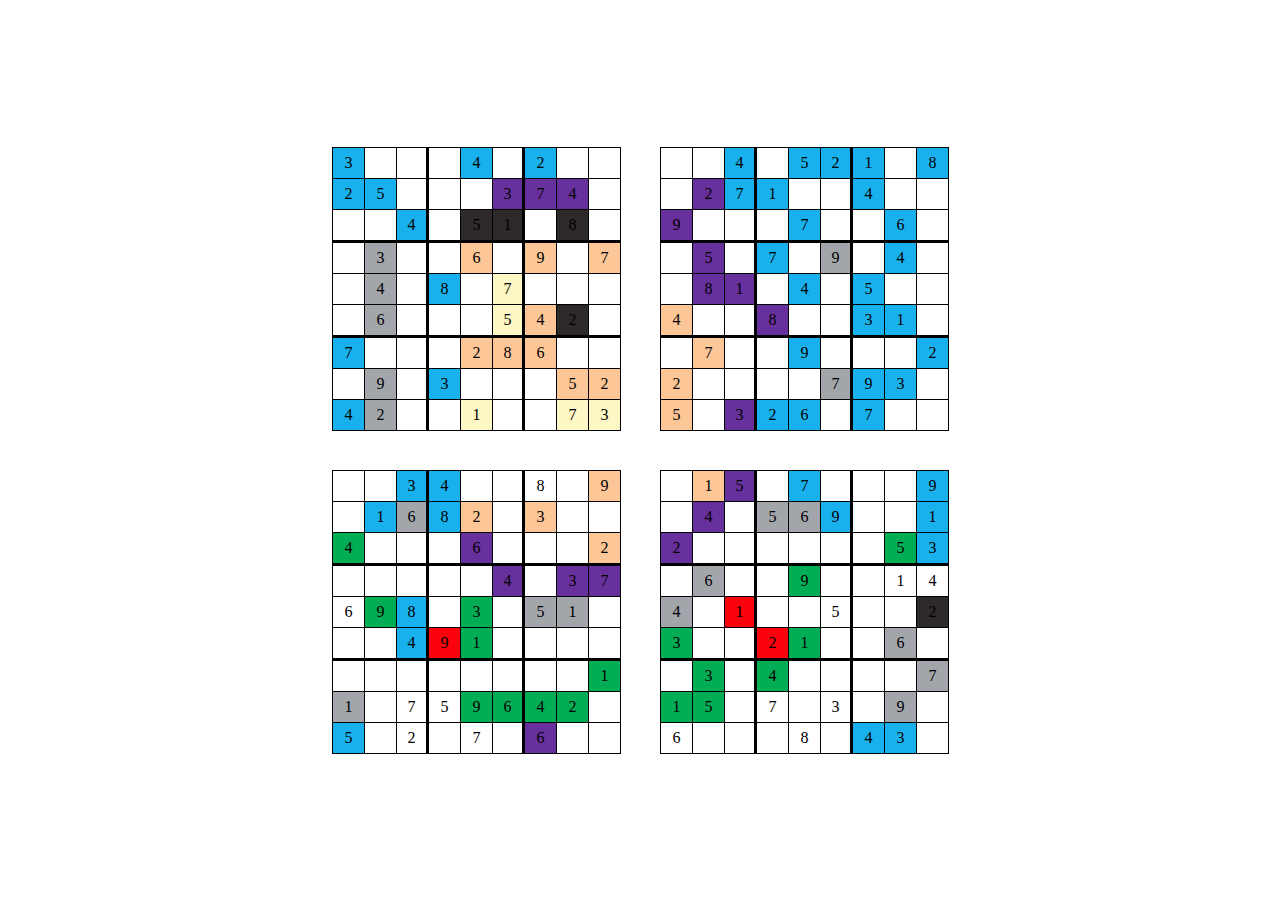
<file: index.html>
<!DOCTYPE html>
<html>
<head>
    <title>COLOR GAME</title>
    <meta name="viewport" content="width=device-width, initial-scale=1.0">
    <link rel="stylesheet" type="text/css" href="sudoku.css">
</head>
<body>

<div class="flex-container-top">

  <div class="left-top-container">

      <div class="box blue">3</div>
      <div class="box" data-color="blue" data-number="8" contenteditable="true"></div>
      <div class="box border-right" data-color="blue" data-number="1" contenteditable="true"></div>
      <div class="box" data-color="lightgray" data-number="7" contenteditable="true"></div>
      <div class="box blue">4</div>
      <div class="box border-right" data-color="blue" data-number="9" contenteditable="true"></div>
      <div class="box blue">2</div>
      <div class="box" data-color="blue" data-number="6" contenteditable="true"></div>
      <div class="box" data-color="blue" data-number="5" contenteditable="true"></div>

      <div class="box blue">2</div>
      <div class="box blue">5</div>
      <div class="box border-right" data-color="lightgray" data-number="9" contenteditable="true"></div>
      <div class="box" data-color="blue" data-number="6" contenteditable="true"></div>
      <div class="box" data-color="blue" data-number="8" contenteditable="true"></div>
      <div class="box violet border-right">3</div>
      <div class="box violet">7</div>
      <div class="box violet">4</div>
      <div class="box" data-color="violet" data-number="1" contenteditable="true"></div>

      <div class="box border-bottom" data-color="blue" data-number="6" contenteditable="true"></div>
      <div class="box border-bottom" data-color="lightgray" data-number="7" contenteditable="true"></div>
      <div class="box blue border-right border-bottom">4</div>
      <div class="box border-bottom" data-color="blue" data-number="2" contenteditable="true"></div>
      <div class="box darkgray border-bottom">5</div>
      <div class="box darkgray border-right border-bottom">1</div>
      <div class="box border-bottom" data-color="violet" data-number="3" contenteditable="true"></div>
      <div class="box darkgray border-bottom">8</div>
      <div class="box border-bottom" data-color="darkgray" data-number="9" contenteditable="true"></div>

      <div class="box" data-color="blue" data-number="5" contenteditable="true"></div>
      <div class="box lightgray">3</div>
      <div class="box border-right" data-color="blue" data-number="8" contenteditable="true"></div>
      <div class="box" data-color="blue" data-number="4" contenteditable="true"></div>
      <div class="box creamy">6</div>
      <div class="box border-right" data-color="creamy" data-number="2" contenteditable="true"></div>
      <div class="box creamy">9</div>
      <div class="box" data-color="creamy" data-number="1" contenteditable="true"></div>
      <div class="box creamy">7</div>

      <div class="box" data-color="blue" data-number="1" contenteditable="true"></div>
      <div class="box lightgray">4</div>
      <div class="box border-right" data-color="blue" data-number="2" contenteditable="true"></div>
      <div class="box blue">8</div>
      <div class="box" data-color="yellow" data-number="9" contenteditable="true"></div>
      <div class="box yellow border-right">7</div>
      <div class="box" data-color="creamy" data-number="5" contenteditable="true"></div>
      <div class="box" data-color="yellow" data-number="3" contenteditable="true"></div>
      <div class="box" data-color="yellow" data-number="6" contenteditable="true"></div>

      <div class="box border-bottom" data-color="blue" data-number="9" contenteditable="true"></div>
      <div class="box lightgray border-bottom">6</div>
      <div class="box border-right border-bottom" data-color="blue" data-number="7" contenteditable="true"></div>
      <div class="box border-bottom" data-color="blue" data-number="1" contenteditable="true"></div>
      <div class="box border-bottom" data-color="darkgray" data-number="3" contenteditable="true"></div>
      <div class="box yellow border-right border-bottom">5</div>
      <div class="box creamy border-bottom">4</div>
      <div class="box darkgray border-bottom">2</div>
      <div class="box border-bottom" data-color="yellow" data-number="8" contenteditable="true"></div>

      <div class="box blue">7</div>
      <div class="box" data-color="lightgray" data-number="1" contenteditable="true"></div>
      <div class="box border-right" data-color="blue" data-number="3" contenteditable="true"></div>
      <div class="box" data-color="blue" data-number="5" contenteditable="true"></div>
      <div class="box creamy">2</div>
      <div class="box creamy border-right">8</div>
      <div class="box creamy">6</div>
      <div class="box" data-color="creamy" data-number="9" contenteditable="true"></div>
      <div class="box" data-color="creamy" data-number="4" contenteditable="true"></div>

      <div class="box" data-color="blue" data-number="8" contenteditable="true"></div>
      <div class="box lightgray">9</div>
      <div class="box border-right" data-color="blue" data-number="6" contenteditable="true"></div>
      <div class="box blue">3</div>
      <div class="box" data-color="creamy" data-number="7" contenteditable="true"></div>
      <div class="box border-right" data-color="creamy" data-number="4" contenteditable="true"></div>
      <div class="box" data-color="creamy" data-number="1" contenteditable="true"></div>
      <div class="box creamy">5</div>
      <div class="box creamy">2</div>

      <div class="box blue">4</div>
      <div class="box lightgray">2</div>
      <div class="box border-right" data-color="blue" data-number="5" contenteditable="true"></div>
      <div class="box" data-color="blue" data-number="9" contenteditable="true"></div>
      <div class="box yellow">1</div>
      <div class="box border-right" data-color="yellow" data-number="6" contenteditable="true"></div>
      <div class="box" data-color="yellow" data-number="8" contenteditable="true"></div>
      <div class="box yellow">7</div>
      <div class="box yellow">3</div>
</div>


  <div class="right-top-container">

      <div class="box" data-color="blue" data-number="6" contenteditable="true"></div>
      <div class="box" data-color="blue" data-number="3" contenteditable="true"></div>
      <div class="box blue border-right">4</div>
      <div class="box" data-color="lightgray" data-number="9" contenteditable="true"></div>
      <div class="box blue">5</div>
      <div class="box blue border-right">2</div>
      <div class="box blue">1</div>
      <div class="box" data-color="blue" data-number="7" contenteditable="true"></div>
      <div class="box blue">8</div>

      <div class="box" data-color="violet" data-number="8" contenteditable="true"></div>
      <div class="box violet">2</div>
      <div class="box blue border-right">7</div>
      <div class="box blue">1</div>
      <div class="box" data-color="lightgray" data-number="3" contenteditable="true"></div>
      <div class="box border-right" data-color="blue" data-number="6" contenteditable="true"></div>
      <div class="box blue">4</div>
      <div class="box" data-color="blue" data-number="9" contenteditable="true"></div>
      <div class="box" data-color="blue" data-number="5" contenteditable="true"></div>

      <div class="box violet border-bottom">9</div>
      <div class="box border-bottom" data-color="violet" data-number="1" contenteditable="true"></div>
      <div class="box border-right border-bottom" data-color="violet" data-number="5" contenteditable="true"></div>
      <div class="box border-bottom" data-color="blue" data-number="4" contenteditable="true"></div>
      <div class="box blue border-bottom">7</div>
      <div class="box border-right border-bottom" data-color="lightgray" data-number="8" contenteditable="true"></div>
      <div class="box border-bottom" data-color="blue" data-number="2" contenteditable="true"></div>
      <div class="box blue border-bottom">6</div>
      <div class="box border-bottom" data-color="blue" data-number="3" contenteditable="true"></div>

      <div class="box" data-color="darkgray" data-number="3" contenteditable="true"></div>
      <div class="box violet">5</div>
      <div class="box border-right" data-color="violet" data-number="2" contenteditable="true"></div>
      <div class="box blue">7</div>
      <div class="box" data-color="blue" data-number="1" contenteditable="true"></div>
      <div class="box lightgray border-right">9</div>
      <div class="box" data-color="blue" data-number="8" contenteditable="true"></div>
      <div class="box blue">4</div>
      <div class="box" data-color="blue" data-number="6" contenteditable="true"></div>

      <div class="box" data-color="creamy" data-number="7" contenteditable="true"></div>
      <div class="box violet">8</div>
      <div class="box violet border-right">1</div>
      <div class="box" data-color="violet" data-number="6" contenteditable="true"></div>
      <div class="box blue">4</div>
      <div class="box border-right" data-color="lightgray" data-number="3" contenteditable="true"></div>
      <div class="box blue">5</div>
      <div class="box" data-color="blue" data-number="2" contenteditable="true"></div>
      <div class="box" data-color="blue" data-number="9" contenteditable="true"></div>

      <div class="box creamy border-bottom">4</div>
      <div class="box border-bottom" data-color="violet" data-number="6" contenteditable="true"></div>
      <div class="box border-right border-bottom" data-color="violet" data-number="9" contenteditable="true"></div>
      <div class="box violet border-bottom">8</div>
      <div class="box border-bottom" data-color="blue" data-number="2" contenteditable="true"></div>
      <div class="box border-right border-bottom" data-color="lightgray" data-number="5" contenteditable="true"></div>
      <div class="box blue border-bottom">3</div>
      <div class="box blue border-bottom">1</div>
      <div class="box border-bottom" data-color="blue" data-number="7" contenteditable="true"></div>

      <div class="box" data-color="creamy" data-number="1" contenteditable="true"></div>
      <div class="box creamy">7</div>
      <div class="box border-right" data-color="violet" data-number="8" contenteditable="true"></div>
      <div class="box" data-color="blue" data-number="3" contenteditable="true"></div>
      <div class="box blue">9</div>
      <div class="box border-right" data-color="lightgray" data-number="4" contenteditable="true"></div>
      <div class="box" data-color="blue" data-number="6" contenteditable="true"></div>
      <div class="box" data-color="blue" data-number="5" contenteditable="true"></div>
      <div class="box blue">2</div>

      <div class="box creamy">2</div>
      <div class="box" data-color="creamy" data-number="4" contenteditable="true"></div>
      <div class="box border-right" data-color="violet" data-number="6" contenteditable="true"></div>
      <div class="box" data-color="blue" data-number="5" contenteditable="true"></div>
      <div class="box" data-color="blue" data-number="8" contenteditable="true"></div>
      <div class="box lightgray border-right">7</div>
      <div class="box blue">9</div>
      <div class="box blue">3</div>
      <div class="box" data-color="blue" data-number="1" contenteditable="true"></div>

      <div class="box creamy">5</div>
      <div class="box" data-color="creamy" data-number="9" contenteditable="true"></div>
      <div class="box violet border-right">3</div>
      <div class="box blue">2</div>
      <div class="box blue">6</div>
      <div class="box border-right" data-color="lightgray" data-number="1" contenteditable="true"></div>
      <div class="box blue">7</div>
      <div class="box" data-color="blue" data-number="8" contenteditable="true"></div>
      <div class="box" data-color="blue" data-number="4" contenteditable="true"></div>

  </div>
</div>

<div class="flex-container-bottom">

  <div class="left-bottom-container">
    <div class="box" data-color="blue" data-number="7" contenteditable="true"></div>
    <div class="box" data-color="lightgray" data-number="2" contenteditable="true"></div>
    <div class="box blue border-right">3</div>
    <div class="box blue">4</div>
    <div class="box" data-color="creamy" data-number="5" contenteditable="true"></div>
    <div class="box border-right" data-color="white" data-number="1" contenteditable="true"></div>
    <div class="box white">8</div>
    <div class="box" data-color="white" data-number="6" contenteditable="true"></div>
    <div class="box creamy">9</div>

    <div class="box" data-color="blue" data-number="9" contenteditable="true"></div>
    <div class="box blue">1</div>
    <div class="box lightgray border-right">6</div>
    <div class="box blue">8</div>
    <div class="box creamy">2</div>
    <div class="box border-right" data-color="creamy" data-number="7" contenteditable="true"></div>
    <div class="box creamy">3</div>
    <div class="box" data-color="creamy" data-number="4" contenteditable="true"></div>
    <div class="box" data-color="creamy" data-number="5" contenteditable="true"></div>

    <div class="box green border-bottom">4</div>
    <div class="box border-bottom" data-color="green" data-number="8" contenteditable="true"></div>
    <div class="box border-right border-bottom" data-color="green" data-number="5" contenteditable="true"></div>
    <div class="box border-bottom" data-color="lightgray" data-number="3" contenteditable="true"></div>
    <div class="box violet border-bottom">6</div>
    <div class="box border-right border-bottom" data-color="creamy" data-number="9" contenteditable="true"></div>
    <div class="box border-bottom" data-color="creamy" data-number="1" contenteditable="true"></div>
    <div class="box border-bottom" data-color="creamy" data-number="7" contenteditable="true"></div>
    <div class="box creamy border-bottom">2</div>

    <div class="box" data-color="white" data-number="2" contenteditable="true"></div>
    <div class="box" data-color="green" data-number="5" contenteditable="true"></div>
    <div class="box border-right" data-color="green" data-number="1" contenteditable="true"></div>
    <div class="box" data-color="green" data-number="6" contenteditable="true"></div>
    <div class="box" data-color="lightgray" data-number="8" contenteditable="true"></div>
    <div class="box violet border-right">4</div>
    <div class="box" data-color="violet" data-number="9" contenteditable="true"></div>
    <div class="box violet">3</div>
    <div class="box violet">7</div>

    <div class="box white">6</div>
    <div class="box green">9</div>
    <div class="box blue border-right">8</div>
    <div class="box" data-color="red" data-number="7" contenteditable="true"></div>
    <div class="box green">3</div>
    <div class="box border-right" data-color="lightgray" data-number="2" contenteditable="true"></div>
    <div class="box lightgray">5</div>
    <div class="box lightgray">1</div>
    <div class="box" data-color="lightgray" data-number="4" contenteditable="true"></div>

    <div class="box border-bottom" data-color="white" data-number="3" contenteditable="true"></div>
    <div class="box border-bottom" data-color="green" data-number="7" contenteditable="true"></div>
    <div class="box blue border-right border-bottom">4</div>
    <div class="box red border-bottom">9</div>
    <div class="box green border-bottom">1</div>
    <div class="box border-right border-bottom" data-color="green" data-number="5" contenteditable="true"></div>
    <div class="box border-bottom" data-color="blue" data-number="2" contenteditable="true"></div>
    <div class="box border-bottom" data-color="blue" data-number="8" contenteditable="true"></div>
    <div class="box border-bottom" data-color="blue" data-number="6" contenteditable="true"></div>

    <div class="box" data-color="darkgray" data-number="8" contenteditable="true"></div>
    <div class="box" data-color="white" data-number="6" contenteditable="true"></div>
    <div class="box border-right" data-color="green" data-number="9" contenteditable="true"></div>
    <div class="box" data-color="green" data-number="2" contenteditable="true"></div>
    <div class="box" data-color="green" data-number="4" contenteditable="true"></div>
    <div class="box border-right" data-color="green" data-number="3" contenteditable="true"></div>
    <div class="box" data-color="green" data-number="7" contenteditable="true"></div>
    <div class="box" data-color="green" data-number="5" contenteditable="true"></div>
    <div class="box green">1</div>

    <div class="box lightgray">1</div>
    <div class="box" data-color="darkgray" data-number="3" contenteditable="true"></div>
    <div class="box border-right" data-color="white" data-number="7" contenteditable="true">7</div>
    <div class="box" data-color="green" data-number="5" contenteditable="true">5</div>
    <div class="box green">9</div>
    <div class="box green border-right">6</div>
    <div class="box green">4</div>
    <div class="box green">2</div>
    <div class="box" data-color="green" data-number="8" contenteditable="true"></div>

    <div class="box blue">5</div>
    <div class="box" data-color="blue" data-number="4" contenteditable="true"></div>
    <div class="box white border-right">2</div>
    <div class="box" data-color="white" data-number="1" contenteditable="true"></div>
    <div class="box white">7</div>
    <div class="box border-right" data-color="violet" data-number="8" contenteditable="true"></div>
    <div class="box violet">6</div>
    <div class="box" data-color="white" data-number="9" contenteditable="true"></div>
    <div class="box" data-color="white" data-number="3" contenteditable="true"></div>
  </div>



  <div class="right-bottom-container">

    <div class="box" data-color="creamy" data-number="8" contenteditable="true"></div>
    <div class="box creamy">1</div>
    <div class="box violet border-right">5</div>
    <div class="box" data-color="blue" data-number="3" contenteditable="true"></div>
    <div class="box blue">7</div>
    <div class="box border-right" data-color="lightgray" data-number="2" contenteditable="true"></div>
    <div class="box" data-color="blue" data-number="6" contenteditable="true"></div>
    <div class="box" data-color="blue" data-number="4" contenteditable="true"></div>
    <div class="box blue">9</div>

    <div class="box" data-color="creamy" data-number="7" contenteditable="true"></div>
    <div class="box violet">4</div>
    <div class="box border-right" data-color="violet" data-number="3" contenteditable="true"></div>
    <div class="box lightgray">5</div>
    <div class="box lightgray">6</div>
    <div class="box blue border-right">9</div>
    <div class="box" data-color="blue" data-number="2" contenteditable="true"></div>
    <div class="box" data-color="blue" data-number="8" contenteditable="true"></div>
    <div class="box blue">1</div>

    <div class="box violet border-bottom">2</div>
    <div class="box border-bottom" data-color="violet" data-number="9" contenteditable="true"></div>
    <div class="box border-right border-bottom" data-color="lightgray" data-number="6" contenteditable="true"></div>
    <div class="box border-bottom" data-color="green" data-number="1" contenteditable="true"></div>
    <div class="box border-bottom" data-color="green" data-number="4" contenteditable="true"></div>
    <div class="box border-right border-bottom" data-color="green" data-number="8" contenteditable="true"></div>
    <div class="box border-bottom" data-color="green" data-number="7" contenteditable="true"></div>
    <div class="box green border-bottom">5</div>
    <div class="box blue border-bottom">3</div>

    <div class="box" data-color="violet" data-number="5" contenteditable="true"></div>
    <div class="box lightgray">6</div>
    <div class="box border-right" data-color="green" data-number="2"  contenteditable="true"></div>
    <div class="box" data-color="green" data-number="8" contenteditable="true"></div>
    <div class="box green">9</div>
    <div class="box border-right" data-color="green" data-number="7" contenteditable="true"></div>
    <div class="box" data-color="green" data-number="3" contenteditable="true"></div>
    <div class="box white">1</div>
    <div class="box white">4</div>

    <div class="box lightgray">4</div>
    <div class="box" data-color="green" data-number="8" contenteditable="true"></div>
    <div class="box red border-right">1</div>
    <div class="box" data-color="red" data-number="6" contenteditable="true"></div>
    <div class="box" data-color="green" data-number="3" contenteditable="true"></div>
    <div class="box white border-right">5</div>
    <div class="box" data-color="white" data-number="9" contenteditable="true"></div>
    <div class="box" data-color="darkgray" data-number="7" contenteditable="true"></div>
    <div class="box darkgray">2</div>

    <div class="box green border-bottom">3</div>
    <div class="box border-bottom" data-color="green" data-number="7" contenteditable="true"></div>
    <div class="box border-right border-bottom" data-color="red" data-number="9" contenteditable="true"></div>
    <div class="box red border-bottom">2</div>
    <div class="box green border-bottom">1</div>
    <div class="box border-right border-bottom" data-color="white" data-number="4" contenteditable="true"></div>
    <div class="box border-bottom" data-color="darkgray" data-number="5" contenteditable="true"></div>
    <div class="box lightgray border-bottom">6</div>
    <div class="box border-bottom" data-color="lightgray" data-number="8" contenteditable="true"></div>

    <div class="box" data-color="green" data-number="9" contenteditable="true"></div>
    <div class="box green">3</div>
    <div class="box border-right" data-color="green" data-number="8" contenteditable="true"></div>
    <div class="box green">4</div>
    <div class="box" data-color="green" data-number="5" contenteditable="true"></div>
    <div class="box border-right" data-color="white" data-number="6" contenteditable="true"></div>
    <div class="box" data-color="darkgray" data-number="1" contenteditable="true"></div>
    <div class="box" data-color="lightgray" data-number="2" contenteditable="true"></div>
    <div class="box lightgray">7</div>

    <div class="box green">1</div>
    <div class="box green">5</div>
    <div class="box border-right" data-color="green" data-number="4" contenteditable="true"></div>
    <div class="box white">7</div>
    <div class="box" data-color="white" data-number="2" contenteditable="true"></div>
    <div class="box white border-right">3</div>
    <div class="box" data-color="darkgray" data-number="8" contenteditable="true"></div>
    <div class="box lightgray">9</div>
    <div class="box" data-color="white" data-number="6" contenteditable="true"></div>

    <div class="box white">6</div>
    <div class="box" data-color="violet" data-number="2" contenteditable="true"></div>
    <div class="box border-right" data-color="violet" data-number="7" contenteditable="true"></div>
    <div class="box" data-color="white" data-number="9" contenteditable="true"></div>
    <div class="box white">8</div>
    <div class="box border-right" data-color="blue" data-number="1" contenteditable="true"></div>
    <div class="box blue">4</div>
    <div class="box blue">3</div>
    <div class="box" data-color="white" data-number="5" contenteditable="true"></div>

  </div>
</div>

<!--
    <div id="stripe">
        <button id='reset'>new colors</button>
        <span id="message"></span>
    </div>


    <div id="container1">
        <div class="square blue"></div>
        <div class="square lightgray"></div>
        <div class="square violet"></div>
        <div class="square creamy"></div>
        <div class="square darkgray"></div>
        <div class="square green"></div>
        <div class="square red"></div>
    </div>

-->

<!--
    <div id="container2">
        <h1>choose <span id="colorDisplay">RGB</span> color</h1>
    </div>
-->


<script type="text/javascript" src="sudoku.js"></script>
</body>
</html>
</file>
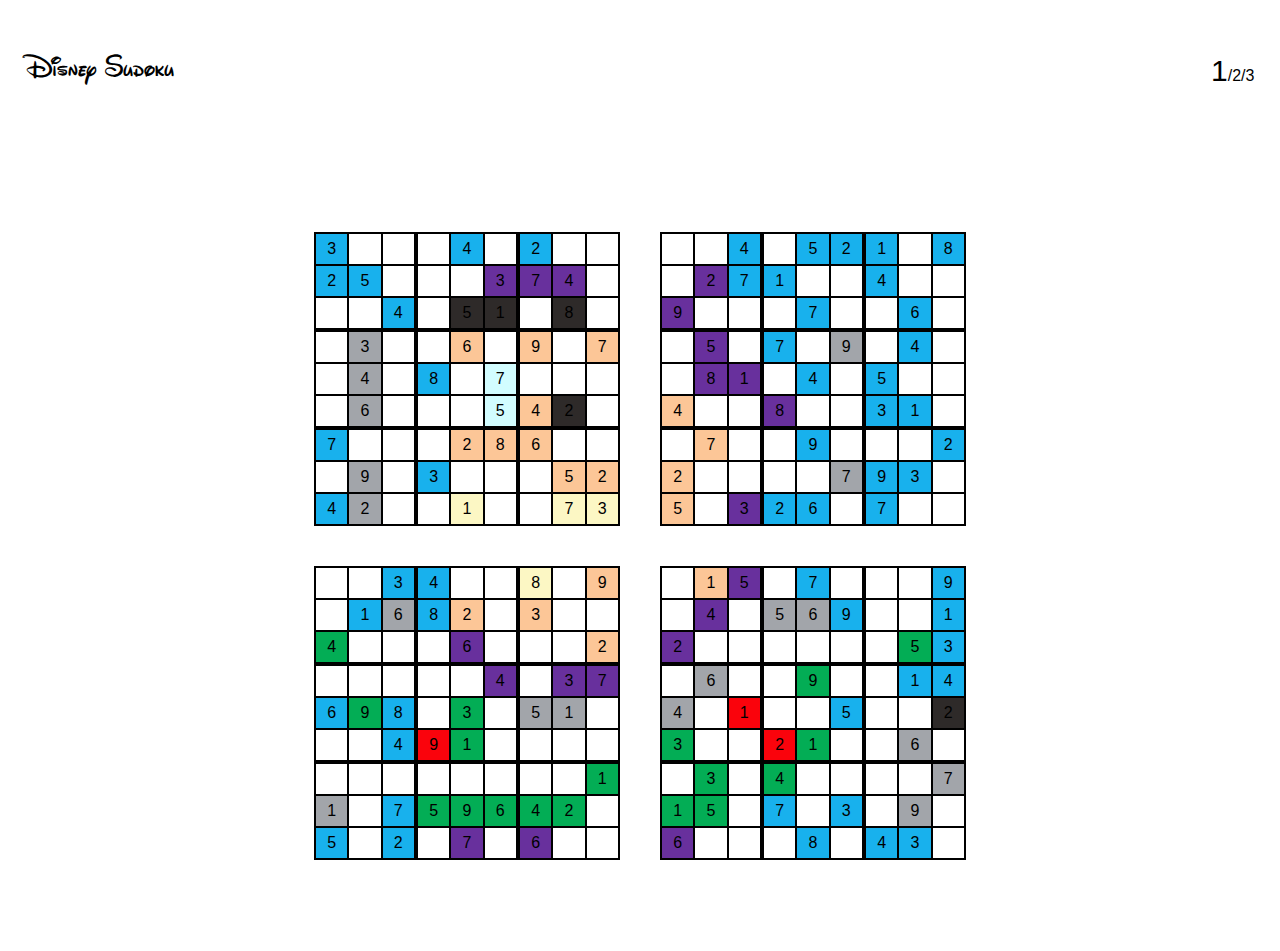
<file: one.html>
<!DOCTYPE html>
<html>
<head>
    <title>DISNEY SUDOKU</title>
    <meta name="viewport" content="width=device-width, initial-scale=1.0">
    <link rel="stylesheet" type="text/css" href="one.css">
</head>
<body>

<div class="header">
    <div class='logo'>Disney Sudoku</div>
    <div class='counting'><span>1</span>/2/3</div>
</div>

<div class="main-flex-container">
  <div class="flex-container">

      <div class="left-top-container">
        <table>
          <tr>
            <td class="box border-top-left blue">3</td>
            <td class="box" data-position="leftTop" data-color="blue" data-number="8" contenteditable="true"><input[type=number]></input></td>
            <td class="box border-right" data-position="leftTop" data-color="blue" data-number="1" contenteditable="true"></td>
            <td class="box" data-position="leftTop" data-color="lightgray" data-number="7" contenteditable="true"></td>
            <td class="box blue">4</td>
            <td class="box border-right" data-position="leftTop" data-color="blue" data-number="9" contenteditable="true"></td>
            <td class="box blue">2</td>
            <td class="box" data-position="leftTop" data-color="blue" data-number="6" contenteditable="true"></td>
            <td class="box border-top-right" data-position="leftTop" data-color="blue" data-number="5" contenteditable="true"></td>
          </tr>

          <tr>
            <td class="box blue">2</td>
            <td class="box blue">5</td>
            <td class="box border-right" data-position="leftTop" data-color="lightgray" data-number="9" contenteditable="true"></td>
            <td class="box" data-position="leftTop" data-color="blue" data-number="6" contenteditable="true"></td>
            <td class="box" data-position="leftTop" data-color="blue" data-number="8" contenteditable="true"></td>
            <td class="box violet border-right">3</td>
            <td class="box violet">7</td>
            <td class="box violet">4</td>
            <td class="box" data-position="leftTop" data-color="violet" data-number="1" contenteditable="true"></td>
          </tr>

          <tr>
            <td class="box border-bottom" data-position="leftTop" data-color="blue" data-number="6" contenteditable="true"></td>
            <td class="box border-bottom" data-position="leftTop" data-color="lightgray" data-number="7" contenteditable="true"></td>
            <td class="box blue border-right border-bottom">4</td>
            <td class="box border-bottom" data-position="leftTop" data-color="blue" data-number="2" contenteditable="true"></td>
            <td class="box darkgray border-bottom">5</td>
            <td class="box darkgray border-right border-bottom">1</td>
            <td class="box border-bottom" data-position="leftTop" data-color="violet" data-number="3" contenteditable="true"></td>
            <td class="box darkgray border-bottom">8</td>
            <td class="box border-bottom" data-position="leftTop" data-color="darkgray" data-number="9" contenteditable="true"></td>
          </tr>

          <tr>
            <td class="box" data-position="leftTop" data-color="blue" data-number="5" contenteditable="true"></td>
            <td class="box lightgray">3</td>
            <td class="box border-right" data-position="leftTop" data-color="blue" data-number="8" contenteditable="true"></td>
            <td class="box" data-position="leftTop" data-color="blue" data-number="4" contenteditable="true"></td>
            <td class="box creamy">6</td>
            <td class="box border-right" data-position="leftTop" data-color="creamy" data-number="2" contenteditable="true"></td>
            <td class="box creamy">9</td>
            <td class="box" data-color="creamy" data-position="leftTop" data-number="1" contenteditable="true"></td>
            <td class="box creamy">7</td>
          </tr>

          <tr>
            <td class="box" data-position="leftTop" data-color="blue" data-number="1" contenteditable="true"></div>
            <td class="box lightgray">4</td>
            <td class="box border-right" data-position="leftTop" data-color="blue" data-number="2" contenteditable="true"></td>
            <td class="box blue">8</td>
            <td class="box" data-position="leftTop" data-color="lightblue" data-number="9" contenteditable="true"></td>
            <td class="box lightblue border-right">7</td>
            <td class="box" data-position="leftTop" data-color="creamy" data-number="5" contenteditable="true"></td>
            <td class="box" data-position="leftTop" data-color="lightblue" data-number="3" contenteditable="true"></td>
            <td class="box" data-position="leftTop" data-color="lightblue" data-number="6" contenteditable="true"></td>
          </tr>

          <tr>
            <td class="box border-bottom" data-position="leftTop" data-color="blue" data-number="9" contenteditable="true"></td>
            <td class="box lightgray border-bottom">6</td>
            <td class="box border-right border-bottom" data-position="leftTop" data-color="blue" data-number="7" contenteditable="true"></td>
            <td class="box border-bottom" data-position="leftTop" data-color="blue" data-number="1" contenteditable="true"></td>
            <td class="box border-bottom" data-position="leftTop" data-color="darkgray" data-number="3" contenteditable="true"></td>
            <td class="box lightblue border-right border-bottom">5</td>
            <td class="box creamy border-bottom">4</td>
            <td class="box darkgray border-bottom">2</td>
            <td class="box border-bottom" data-position="leftTop" data-color="lightblue" data-number="8" contenteditable="true"></td>
          </tr>

          <tr>
            <td class="box blue">7</td>
            <td class="box" data-position="leftTop" data-color="lightgray" data-number="1" contenteditable="true"></td>
            <td class="box border-right" data-position="leftTop" data-color="blue" data-number="3" contenteditable="true"></td>
            <td class="box" data-position="leftTop" data-color="blue" data-number="5" contenteditable="true"></div>
            <td class="box creamy">2</td>
            <td class="box creamy border-right">8</td>
            <td class="box creamy">6</td>
            <td class="box" data-position="leftTop" data-color="creamy" data-number="9" contenteditable="true"></td>
            <td class="box" data-position="leftTop" data-color="creamy" data-number="4" contenteditable="true"></td>
          </tr>

          <tr>
            <td class="box" data-position="leftTop" data-color="blue" data-number="8" contenteditable="true"></div>
            <td class="box lightgray">9</td>
            <td class="box border-right" data-position="leftTop" data-color="blue" data-number="6" contenteditable="true"></td>
            <td class="box blue">3</td>
            <td class="box" data-position="leftTop" data-color="creamy" data-number="7" contenteditable="true"></td>
            <td class="box border-right" data-position="leftTop" data-color="creamy" data-number="4" contenteditable="true"></td>
            <td class="box" data-position="leftTop" data-color="creamy" data-number="1" contenteditable="true"></td>
            <td class="box creamy">5</td>
            <td class="box creamy">2</td>
          </tr>

          <tr>
            <td class="box blue">4</td>
            <td class="box lightgray">2</td>
            <td class="box border-right" data-position="leftTop" data-color="blue" data-number="5" contenteditable="true"></td>
            <td class="box" data-position="leftTop" data-color="blue" data-number="9" contenteditable="true"></div>
            <td class="box yellow">1</td>
            <td class="box border-right" data-position="leftTop" data-color="yellow" data-number="6" contenteditable="true"></td>
            <td class="box" data-position="leftTop" data-color="yellow" data-number="8" contenteditable="true"></td>
            <td class="box yellow">7</td>
            <td class="box yellow">3</td>
          </tr>
        </table>
    </div>


    <div class="right-top-container">
      <table>
        <tr>
          <td class="box" data-position="rightTop" data-color="blue" data-number="6" contenteditable="true"></td>
          <td class="box" data-position="rightTop" data-color="blue" data-number="3" contenteditable="true"></td>
          <td class="box blue border-right">4</td>
          <td class="box" data-position="rightTop" data-color="lightgray" data-number="9" contenteditable="true"></td>
          <td class="box blue">5</td>
          <td class="box blue border-right">2</td>
          <td class="box blue">1</td>
          <td class="box" data-position="rightTop" data-color="blue" data-number="7" contenteditable="true"></td>
          <td class="box blue">8</td>
        </tr>

        <tr>
          <td class="box" data-position="rightTop" data-color="violet" data-number="8" contenteditable="true"></td>
          <td class="box violet">2</td>
          <td class="box blue border-right">7</td>
          <td class="box blue">1</td>
          <td class="box" data-position="rightTop" data-color="lightgray" data-number="3" contenteditable="true"></td>
          <td class="box border-right" data-position="rightTop" data-color="blue" data-number="6" contenteditable="true"></td>
          <td class="box blue">4</td>
          <td class="box" data-position="rightTop" data-color="blue" data-number="9" contenteditable="true"></td>
          <td class="box" data-position="rightTop" data-color="blue" data-number="5" contenteditable="true"></td>
        </tr>

        <tr>
          <td class="box violet border-bottom">9</td>
          <td class="box border-bottom" data-position="rightTop" data-color="violet" data-number="1" contenteditable="true"></td>
          <td class="box border-right border-bottom" data-position="rightTop" data-color="violet" data-number="5" contenteditable="true"></td>
          <td class="box border-bottom" data-position="rightTop" data-color="blue" data-number="4" contenteditable="true"></td>
          <td class="box blue border-bottom">7</td>
          <td class="box border-right border-bottom" data-position="rightTop" data-color="lightgray" data-number="8" contenteditable="true"></td>
          <td class="box border-bottom" data-position="rightTop" data-color="blue" data-number="2" contenteditable="true"></td>
          <td class="box blue border-bottom">6</td>
          <td class="box border-bottom" data-position="rightTop" data-color="blue" data-number="3" contenteditable="true"></td>
        </tr>

        <tr>
          <td class="box" data-position="rightTop" data-color="darkgray" data-number="3" contenteditable="true"></td>
          <td class="box violet">5</td>
          <td class="box border-right" data-position="rightTop" data-color="violet" data-number="2" contenteditable="true"></td>
          <td class="box blue">7</td>
          <td class="box" data-position="rightTop" data-color="blue" data-number="1" contenteditable="true"></td>
          <td class="box lightgray border-right">9</td>
          <td class="box" data-position="rightTop" data-color="blue" data-number="8" contenteditable="true"></td>
          <td class="box blue">4</td>
          <td class="box" data-position="rightTop" data-color="blue" data-number="6" contenteditable="true"></td>
        </tr>

        <tr>
          <td class="box" data-position="rightTop" data-color="creamy" data-number="7" contenteditable="true"></td>
          <td class="box violet">8</td>
          <td class="box violet border-right">1</td>
          <td class="box" data-position="rightTop" data-color="violet" data-number="6" contenteditable="true"></td>
          <td class="box blue">4</td>
          <td class="box border-right" data-position="rightTop" data-color="lightgray" data-number="3" contenteditable="true"></td>
          <td class="box blue">5</td>
          <td class="box" data-position="rightTop" data-color="blue" data-number="2" contenteditable="true"></td>
          <td class="box" data-position="rightTop" data-color="blue" data-number="9" contenteditable="true"></td>
        </tr>

        <tr>
          <td class="box creamy border-bottom">4</td>
          <td class="box border-bottom" data-position="rightTop" data-color="violet" data-number="6" contenteditable="true"></td>
          <td class="box border-right border-bottom" data-position="rightTop" data-color="violet" data-number="9" contenteditable="true"></td>
          <td class="box violet border-bottom">8</td>
          <td class="box border-bottom" data-position="rightTop" data-color="blue" data-number="2" contenteditable="true"></td>
          <td class="box border-right border-bottom" data-position="rightTop" data-color="lightgray" data-number="5" contenteditable="true"></td>
          <td class="box blue border-bottom">3</td>
          <td class="box blue border-bottom">1</td>
          <td class="box border-bottom" data-position="rightTop" data-color="blue" data-number="7" contenteditable="true"></td>
        </tr>

        <tr>
          <td class="box" data-position="rightTop" data-color="creamy" data-number="1" contenteditable="true"></td>
          <td class="box creamy">7</td>
          <td class="box border-right" data-position="rightTop" data-color="violet" data-number="8" contenteditable="true"></td>
          <td class="box" data-position="rightTop" data-color="blue" data-number="3" contenteditable="true"></td>
          <td class="box blue">9</td>
          <td class="box border-right" data-position="rightTop" data-color="lightgray" data-number="4" contenteditable="true"></td>
          <td class="box" data-position="rightTop" data-color="blue" data-number="6" contenteditable="true"></td>
          <td class="box" data-position="rightTop" data-color="blue" data-number="5" contenteditable="true"></td>
          <td class="box blue">2</td>
        </tr>

        <tr>
          <td class="box creamy">2</td>
          <td class="box" data-position="rightTop" data-color="creamy" data-number="4" contenteditable="true"></td>
          <td class="box border-right" data-position="rightTop" data-color="violet" data-number="6" contenteditable="true"></td>
          <td class="box" data-position="rightTop" data-color="blue" data-number="5" contenteditable="true"></td>
          <td class="box" data-position="rightTop" data-color="blue" data-number="8" contenteditable="true"></td>
          <td class="box lightgray border-right">7</td>
          <td class="box blue">9</td>
          <td class="box blue">3</td>
          <td class="box" data-position="rightTop" data-color="blue" data-number="1" contenteditable="true"></td>
        </tr>

        <tr>
          <td class="box creamy">5</td>
          <td class="box" data-position="rightTop" data-color="creamy" data-number="9" contenteditable="true"></td>
          <td class="box violet border-right">3</td>
          <td class="box blue">2</td>
          <td class="box blue">6</td>
          <td class="box border-right" data-position="rightTop" data-color="lightgray" data-number="1" contenteditable="true"></td>
          <td class="box blue">7</td>
          <td class="box" data-position="rightTop" data-color="blue" data-number="8" contenteditable="true"></td>
          <td class="box" data-position="rightTop" data-color="blue" data-number="4" contenteditable="true"></td>
        </tr>
      </table>
  </div>


    <div class="left-bottom-container">
      <table>
        <tr>
          <td class="box" data-position="leftBottom" data-position="leftBottom" data-color="blue" data-number="7" contenteditable="true"></td>
          <td class="box" data-position="leftBottom" data-position="leftBottom" data-color="lightgray" data-number="2" contenteditable="true"></td>
          <td class="box blue border-right">3</td>
          <td class="box blue">4</td>
          <td class="box" data-position="leftBottom" data-position="leftBottom" data-color="creamy" data-number="5" contenteditable="true"></td>
          <td class="box border-right" data-position="leftBottom" data-position="leftBottom" data-color="yellow" data-number="1" contenteditable="true"></td>
          <td class="box yellow">8</td>
          <td class="box" data-position="leftBottom" data-position="leftBottom" data-color="yellow" data-number="6" contenteditable="true"><input[type=number]></input></td>
          <td class="box creamy">9</td>
        </tr>

        <tr>
          <td class="box" data-position="leftBottom" data-color="blue" data-number="9" contenteditable="true"></td>
          <td class="box blue">1</td>
          <td class="box lightgray border-right">6</td>
          <td class="box blue">8</td>
          <td class="box creamy">2</td>
          <td class="box border-right" data-position="leftBottom" data-color="creamy" data-number="7" contenteditable="true"></td>
          <td class="box creamy">3</td>
          <td class="box" data-position="leftBottom" data-color="creamy" data-number="4" contenteditable="true"></td>
          <td class="box" data-position="leftBottom" data-color="creamy" data-number="5" contenteditable="true"></td>
        </tr>

        <tr>
          <td class="box green border-bottom">4</td>
          <td class="box border-bottom" data-position="leftBottom" data-color="green" data-number="8" contenteditable="true"></td>
          <td class="box border-right border-bottom" data-position="leftBottom" data-color="green" data-number="5" contenteditable="true"></td>
          <td class="box border-bottom" data-position="leftBottom" data-color="lightgray" data-number="3" contenteditable="true"></td>
          <td class="box violet border-bottom">6</td>
          <td class="box border-right border-bottom" data-position="leftBottom" data-color="creamy" data-number="9" contenteditable="true"></td>
          <td class="box border-bottom" data-position="leftBottom" data-color="creamy" data-number="1" contenteditable="true"></td>
          <td class="box border-bottom" data-position="leftBottom" data-color="creamy" data-number="7" contenteditable="true"></td>
          <td class="box creamy border-bottom">2</td>
        </tr>

        <tr>
          <td class="box" data-position="leftBottom" data-color="blue" data-number="2" contenteditable="true"></td>
          <td class="box" data-position="leftBottom" data-color="green" data-number="5" contenteditable="true"></td>
          <td class="box border-right" data-position="leftBottom" data-color="green" data-number="1" contenteditable="true"></td>
          <td class="box" data-position="leftBottom" data-color="green" data-number="6" contenteditable="true"></td>
          <td class="box" data-position="leftBottom" data-color="lightgray" data-number="8" contenteditable="true"></td>
          <td class="box violet border-right">4</td>
          <td class="box" data-position="leftBottom" data-color="violet" data-number="9" contenteditable="true"></td>
          <td class="box violet">3</td>
          <td class="box violet">7</td>
        </tr>

        <tr>
          <td class="box blue">6</td>
          <td class="box green">9</td>
          <td class="box blue border-right">8</td>
          <td class="box" data-position="leftBottom" data-color="red" data-number="7" contenteditable="true"></td>
          <td class="box green">3</td>
          <td class="box border-right" data-position="leftBottom" data-color="lightgray" data-number="2" contenteditable="true"></td>
          <td class="box lightgray">5</td>
          <td class="box lightgray">1</td>
          <td class="box" data-position="leftBottom" data-color="lightgray" data-number="4" contenteditable="true"></td>
        </tr>

        <tr>
          <td class="box border-bottom" data-position="leftBottom" data-color="blue" data-number="3" contenteditable="true"></td>
          <td class="box border-bottom" data-position="leftBottom" data-color="green" data-number="7" contenteditable="true"></td>
          <td class="box blue border-right border-bottom">4</td>
          <td class="box red border-bottom">9</td>
          <td class="box green border-bottom">1</td>
          <td class="box border-right border-bottom" data-position="leftBottom" data-color="green" data-number="5" contenteditable="true"></td>
          <td class="box border-bottom" data-position="leftBottom" data-color="blue" data-number="2" contenteditable="true"></td>
          <td class="box border-bottom" data-position="leftBottom" data-color="blue" data-number="8" contenteditable="true"></td>
          <td class="box border-bottom" data-position="leftBottom" data-color="blue" data-number="6" contenteditable="true"></td>
        </tr>

        <tr>
          <td class="box" data-position="leftBottom" data-color="darkgray" data-number="8" contenteditable="true"></td>
          <td class="box" data-position="leftBottom" data-color="blue" data-number="6" contenteditable="true"></td>
          <td class="box border-right" data-position="leftBottom" data-color="green" data-number="9" contenteditable="true"></td>
          <td class="box" data-position="leftBottom" data-color="green" data-number="2" contenteditable="true"></td>
          <td class="box" data-position="leftBottom" data-color="green" data-number="4" contenteditable="true"></td>
          <td class="box border-right" data-position="leftBottom" data-color="green" data-number="3" contenteditable="true"></td>
          <td class="box" data-position="leftBottom" data-color="green" data-number="7" contenteditable="true"></td>
          <td class="box" data-position="leftBottom" data-color="green" data-number="5" contenteditable="true"></td>
          <td class="box green">1</td>
        </tr>

        <tr>
          <td class="box lightgray">1</td>
          <td class="box" data-position="leftBottom" data-color="darkgray" data-number="3" contenteditable="true"></td>
          <td class="box blue border-right">7</td>
          <td class="box green">5</td>
          <td class="box green">9</td>
          <td class="box green border-right">6</td>
          <td class="box green">4</td>
          <td class="box green">2</td>
          <td class="box" data-position="leftBottom" data-color="green" data-number="8" contenteditable="true"></td>
        </tr>

        <tr>
          <td class="box blue">5</td>
          <td class="box" data-position="leftBottom" data-color="blue" data-number="4" contenteditable="true"></td>
          <td class="box blue border-right">2</td>
          <td class="box" data-position="leftBottom" data-color="blue" data-number="1" contenteditable="true"></td>
          <td class="box violet">7</td>
          <td class="box border-right" data-position="leftBottom" data-color="violet" data-number="8" contenteditable="true"></td>
          <td class="box violet">6</td>
          <td class="box" data-position="leftBottom" data-color="violet" data-number="9" contenteditable="true"></td>
          <td class="box" data-position="leftBottom" data-color="violet" data-number="3" contenteditable="true"></td>
        </tr>
      </table>
  </div>


        <div class="right-bottom-container">
          <table>
            <tr>
              <td class="box" data-position="rightBottom" data-color="creamy" data-number="8" contenteditable="true"></td>
              <td class="box creamy">1</td>
              <td class="box violet border-right">5</td>
              <td class="box" data-position="rightBottom" data-color="blue" data-number="3" contenteditable="true"></td>
              <td class="box blue">7</td>
              <td class="box border-right" data-position="rightBottom" data-color="lightgray" data-number="2" contenteditable="true"></td>
              <td class="box" data-position="rightBottom" data-color="blue" data-number="6" contenteditable="true"></td>
              <td class="box" data-position="rightBottom" data-color="blue" data-number="4" contenteditable="true"></td>
              <td class="box blue">9</td>
            </tr>

            <tr>
              <td class="box" data-position="rightBottom" data-color="creamy" data-number="7" contenteditable="true"></td>
              <td class="box violet">4</td>
              <td class="box border-right" data-position="rightBottom" data-color="violet" data-number="3" contenteditable="true"></td>
              <td class="box lightgray">5</td>
              <td class="box lightgray">6</td>
              <td class="box blue border-right">9</td>
              <td class="box" data-position="rightBottom" data-color="blue" data-number="2" contenteditable="true"></td>
              <td class="box" data-position="rightBottom" data-color="blue" data-number="8" contenteditable="true"></td>
              <td class="box blue">1</td>
            </tr>

            <tr>
              <td class="box violet border-bottom">2</td>
              <td class="box border-bottom" data-position="rightBottom" data-color="violet" data-number="9" contenteditable="true"></td>
              <td class="box border-right border-bottom" data-position="rightBottom" data-color="lightgray" data-number="6" contenteditable="true"></td>
              <td class="box border-bottom" data-position="rightBottom" data-color="green" data-number="1" contenteditable="true"></td>
              <td class="box border-bottom" data-position="rightBottom" data-color="green" data-number="4" contenteditable="true"></td>
              <td class="box border-right border-bottom" data-position="rightBottom" data-color="green" data-number="8" contenteditable="true"></td>
              <td class="box border-bottom" data-position="rightBottom" data-color="green" data-number="7" contenteditable="true"></td>
              <td class="box green border-bottom">5</td>
              <td class="box blue border-bottom">3</td>
            </tr>

            <tr>
              <td class="box" data-position="rightBottom" data-color="violet" data-number="5" contenteditable="true"></td>
              <td class="box lightgray">6</td>
              <td class="box border-right" data-position="rightBottom" data-color="green" data-number="2"  contenteditable="true"></td>
              <td class="box" data-position="rightBottom" data-color="green" data-number="8" contenteditable="true"></td>
              <td class="box green">9</td>
              <td class="box border-right" data-position="rightBottom" data-color="green" data-number="7" contenteditable="true"></td>
              <td class="box" data-position="rightBottom" data-color="green" data-number="3" contenteditable="true"></td>
              <td class="box blue">1</td>
              <td class="box blue">4</td>
            </tr>

            <tr>
              <td class="box lightgray">4</td>
              <td class="box" data-position="rightBottom" data-color="green" data-number="8" contenteditable="true"></td>
              <td class="box red border-right">1</td>
              <td class="box" data-position="rightBottom" data-color="red" data-number="6" contenteditable="true"></td>
              <td class="box" data-position="rightBottom" data-color="green" data-number="3" contenteditable="true"></td>
              <td class="box blue border-right">5</td>
              <td class="box" data-position="rightBottom" data-color="blue" data-number="9" contenteditable="true"></td>
              <td class="box" data-position="rightBottom" data-color="darkgray" data-number="7" contenteditable="true"></td>
              <td class="box darkgray">2</td>
            </tr>

            <tr>
              <td class="box green border-bottom">3</td>
              <td class="box border-bottom" data-position="rightBottom" data-color="green" data-number="7" contenteditable="true"></td>
              <td class="box border-right border-bottom" data-position="rightBottom" data-color="red" data-number="9" contenteditable="true"></td>
              <td class="box red border-bottom">2</td>
              <td class="box green border-bottom">1</td>
              <td class="box border-right border-bottom" data-position="rightBottom" data-color="blue" data-number="4" contenteditable="true"></td>
              <td class="box border-bottom" data-position="rightBottom" data-color="darkgray" data-number="5" contenteditable="true"></td>
              <td class="box lightgray border-bottom">6</td>
              <td class="box border-bottom" data-position="rightBottom" data-color="lightgray" data-number="8" contenteditable="true"></td>
            </tr>

            <tr>
              <td class="box" data-position="rightBottom" data-color="green" data-number="9" contenteditable="true"></td>
              <td class="box green">3</td>
              <td class="box border-right" data-position="rightBottom" data-color="green" data-number="8" contenteditable="true"></td>
              <td class="box green">4</td>
              <td class="box" data-position="rightBottom" data-color="green" data-number="5" contenteditable="true"></td>
              <td class="box border-right" data-position="rightBottom" data-color="blue" data-number="6" contenteditable="true"></td>
              <td class="box" data-position="rightBottom" data-color="darkgray" data-number="1" contenteditable="true"></td>
              <td class="box" data-position="rightBottom" data-color="lightgray" data-number="2" contenteditable="true"></td>
              <td class="box lightgray">7</td>
            </tr>

            <tr>
              <td class="box green">1</td>
              <td class="box green">5</td>
              <td class="box border-right" data-position="rightBottom" data-color="green" data-number="4" contenteditable="true"></td>
              <td class="box blue">7</td>
              <td class="box" data-position="rightBottom" data-color="blue" data-number="2" contenteditable="true"></td>
              <td class="box blue border-right">3</td>
              <td class="box" data-position="rightBottom" data-color="darkgray" data-number="8" contenteditable="true"></td>
              <td class="box lightgray">9</td>
              <td class="box" data-position="rightBottom" data-color="blue" data-number="6" contenteditable="true"></td>
            </tr>

            <tr>
              <td class="box violet">6</td>
              <td class="box" data-position="rightBottom" data-color="violet" data-number="2" contenteditable="true"></td>
              <td class="box border-right" data-position="rightBottom" data-color="violet" data-number="7" contenteditable="true"></td>
              <td class="box" data-position="rightBottom" data-color="blue" data-number="9" contenteditable="true"></td>
              <td class="box blue">8</td>
              <td class="box border-right" data-position="rightBottom" data-color="blue" data-number="1" contenteditable="true"></td>
              <td class="box blue">4</td>
              <td class="box blue">3</td>
              <td class="box" data-position="rightBottom" data-color="blue" data-number="5" contenteditable="true"></td>
            </tr>
          </table>
      </div>


  </div>
</div>


<script type="text/javascript" src="one.js"></script>
</body>
</html>
</file>
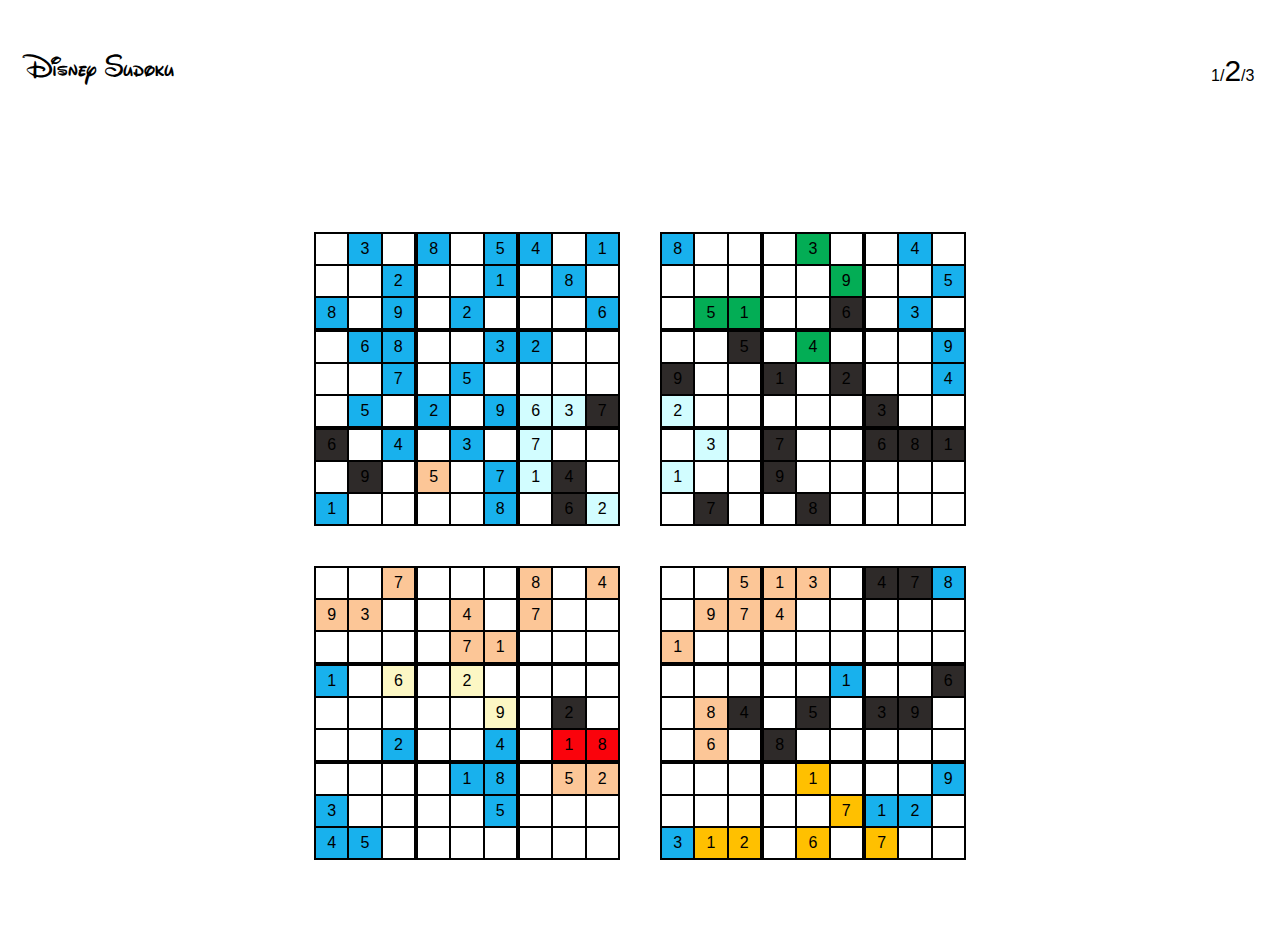
<file: two.html>
<!DOCTYPE html>
<html>
<head>
    <title>DISNEY SUDOKU</title>
    <meta name="viewport" content="width=device-width, initial-scale=1.0">
    <link rel="stylesheet" type="text/css" href="two.css">
</head>
<body>

<div class="header">
    <div class='logo'>Disney Sudoku</div>
    <div class='counting'>1/<span>2</span>/3</div>
</div>

<div class="main-flex-container">
  <div class="flex-container">

      <div class="left-top-container">
        <table>
          <tr>
            <td class="box" data-position="leftTop" data-color="blue" data-number="7" contenteditable="true"></td>
            <td class="box blue">3</td>
            <td class="box border-right" data-position="leftTop" data-color="blue" data-number="6" contenteditable="true"></td>
            <td class="box blue">8</td>
            <td class="box" data-position="leftTop" data-color="blue" data-number="9" contenteditable="true"></td>
            <td class="box blue border-right">5</td>
            <td class="box blue">4</td>
            <td class="box" data-position="leftTop" data-color="blue" data-number="2" contenteditable="true"></td>
            <td class="box blue border-top-right">1</td>
          </tr>

          <tr>
            <td class="box"  data-position="leftTop" data-color="blue" data-number="5" contenteditable="true"></td>
            <td class="box" data-position="leftTop" data-color="blue" data-number="4" contenteditable="true"></td>
            <td class="box blue border-right">2</td>
            <td class="box" data-position="leftTop" data-color="blue" data-number="6" contenteditable="true"></td>
            <td class="box" data-position="leftTop" data-color="blue" data-number="7" contenteditable="true"></td>
            <td class="box blue border-right">1</td>
            <td class="box" data-position="leftTop" data-color="blue" data-number="9" contenteditable="true"></td>
            <td class="box blue">8</td>
            <td class="box" data-position="leftTop" data-color="blue" data-number="3" contenteditable="true"></td>
          </tr>

          <tr>
            <td class="box blue border-bottom">8</td>
            <td class="box border-bottom" data-position="leftTop" data-color="blue" data-number="1" contenteditable="true"></td>
            <td class="box blue border-right border-bottom">9</td>
            <td class="box border-bottom" data-position="leftTop" data-color="blue" data-number="3" contenteditable="true"></td>
            <td class="box blue border-bottom">2</td>
            <td class="box border-right border-bottom" data-position="leftTop" data-color="blue" data-number="4" contenteditable="true"></td>
            <td class="box border-bottom" data-position="leftTop" data-color="blue" data-number="5" contenteditable="true"></td>
            <td class="box border-bottom" data-position="leftTop" data-color="blue" data-number="7" contenteditable="true"></td>
            <td class="box blue border-bottom">6</td>
          </tr>

          <tr>
            <td class="box" data-position="leftTop" data-color="blue" data-number="9" contenteditable="true"></td>
            <td class="box blue">6</td>
            <td class="box blue border-right">8</td>
            <td class="box" data-position="leftTop" data-color="blue" data-number="7" contenteditable="true"></td>
            <td class="box" data-position="leftTop" data-color="blue" data-number="1" contenteditable="true"></td>
            <td class="box blue border-right">3</td>
            <td class="box blue">2</td>
            <td class="box" data-position="leftTop" data-color="darkgray" data-number="5" contenteditable="true"></td>
            <td class="box" data-position="leftTop" data-color="blue" data-number="4" contenteditable="true"></td>
          </tr>

          <tr>
            <td class="box" data-position="leftTop" data-color="blue" data-number="3" contenteditable="true"></div>
            <td class="box" data-position="leftTop" data-color="blue" data-number="2" contenteditable="true"></td>
            <td class="box blue border-right">7</td>
            <td class="box" data-position="leftTop" data-color="blue" data-number="4" contenteditable="true"></td>
            <td class="box blue">5</td>
            <td class="box border-right" data-position="leftTop" data-color="blue" data-number="6" contenteditable="true"></td>
            <td class="box" data-position="leftTop" data-color="darkgray" data-number="8" contenteditable="true"></td>
            <td class="box" data-position="leftTop" data-color="darkgray" data-number="1" contenteditable="true"></td>
            <td class="box" data-position="leftTop" data-color="darkgray" data-number="9" contenteditable="true"></td>
          </tr>

          <tr>
            <td class="box border-bottom" data-position="leftTop" data-color="blue" data-number="4" contenteditable="true"></td>
            <td class="box blue border-bottom">5</td>
            <td class="box border-right border-bottom" data-position="leftTop" data-color="blue" data-number="1" contenteditable="true"></td>
            <td class="box blue border-bottom">2</td>
            <td class="box border-bottom" data-position="leftTop" data-color="blue" data-number="8" contenteditable="true"></td>
            <td class="box blue border-right border-bottom">9</td>
            <td class="box lightblue border-bottom">6</td>
            <td class="box lightblue border-bottom">3</td>
            <td class="box darkgray border-bottom">7</td>
          </tr>

          <tr>
            <td class="box darkgray">6</td>
            <td class="box" data-position="leftTop" data-color="darkgray" data-number="8" contenteditable="true"></td>
            <td class="box blue border-right">4</td>
            <td class="box" data-position="leftTop" data-color="blue" data-number="1" contenteditable="true"></div>
            <td class="box blue">3</td>
            <td class="box border-right" data-position="leftTop" data-color="blue" data-number="2" contenteditable="true"></td>
            <td class="box lightblue">7</td>
            <td class="box" data-position="leftTop" data-color="lightblue" data-number="9" contenteditable="true"></td>
            <td class="box" data-position="leftTop" data-color="lightblue" data-number="5" contenteditable="true"></td>
          </tr>

          <tr>
            <td class="box" data-position="leftTop" data-color="darkgray" data-number="2" contenteditable="true"></div>
            <td class="box darkgray">9</td>
            <td class="box border-right" data-position="leftTop" data-color="creamy" data-number="3" contenteditable="true"></td>
            <td class="box creamy">5</td>
            <td class="box" data-position="leftTop" data-color="blue" data-number="6" contenteditable="true"></td>
            <td class="box blue border-right">7</td>
            <td class="box lightblue">1</td>
            <td class="box darkgray">4</td>
            <td class="box" data-position="leftTop" data-color="lightblue" data-number="8" contenteditable="true"></td>
          </tr>

          <tr>
            <td class="box blue">1</td>
            <td class="box" data-position="leftTop" data-color="creamy" data-number="7" contenteditable="true"></td>
            <td class="box border-right" data-position="leftTop" data-color="creamy" data-number="5" contenteditable="true"></td>
            <td class="box" data-position="leftTop" data-color="creamy" data-number="9" contenteditable="true"></div>
            <td class="box" data-position="leftTop" data-color="blue" data-number="4" contenteditable="true"></td>
            <td class="box blue border-right">8</td>
            <td class="box" data-position="leftTop" data-color="lightblue" data-number="3" contenteditable="true"></td>
            <td class="box darkgray">6</td>
            <td class="box lightblue">2</td>
          </tr>
        </table>
    </div>


    <div class="right-top-container">
      <table>
        <tr>
          <td class="box blue">8</td>
          <td class="box" data-position="rightTop" data-color="blue" data-number="9" contenteditable="true"></td>
          <td class="box border-right" data-position="rightTop" data-color="blue" data-number="7" contenteditable="true"></td>
          <td class="box" data-position="rightTop" data-color="darkgray" data-number="2" contenteditable="true"></td>
          <td class="box green">3</td>
          <td class="box border-right" data-position="rightTop" data-color="green" data-number="5" contenteditable="true"></td>
          <td class="box" data-position="rightTop" data-color="green" data-number="1" contenteditable="true"></td>
          <td class="box blue">4</td>
          <td class="box" data-position="rightTop" data-color="blue" data-number="6" contenteditable="true"></td>
        </tr>

        <tr>
          <td class="box" data-position="rightTop" data-color="blue" data-number="3" contenteditable="true"></td>
          <td class="box" data-position="rightTop" data-color="green" data-number="2" contenteditable="true"></td>
          <td class="box border-right" data-position="rightTop" data-color="blue" data-number="6" contenteditable="true"></td>
          <td class="box" data-position="rightTop" data-color="green" data-number="4" contenteditable="true"></td>
          <td class="box" data-position="rightTop" data-color="darkgray" data-number="1" contenteditable="true"></td>
          <td class="box green border-right">9</td>
          <td class="box" data-position="rightTop" data-color="green" data-number="8" contenteditable="true"></td>
          <td class="box" data-position="rightTop" data-color="blue" data-number="7" contenteditable="true"></td>
          <td class="box blue">5</td>
        </tr>

        <tr>
          <td class="box border-bottom" data-position="rightTop" data-color="blue" data-number="4" contenteditable="true"></td>
          <td class="box green border-bottom">5</td>
          <td class="box green border-right border-bottom">1</td>
          <td class="box border-bottom" data-position="rightTop" data-color="green" data-number="8" contenteditable="true"></td>
          <td class="box border-bottom" data-position="rightTop" data-color="green" data-number="7" contenteditable="true"></td>
          <td class="box darkgray border-right border-bottom">6</td>
          <td class="box border-bottom" data-position="rightTop" data-color="blue" data-number="9" contenteditable="true"></td>
          <td class="box blue border-bottom">3</td>
          <td class="box border-bottom" data-position="rightTop" data-color="blue" data-number="2" contenteditable="true"></td>
        </tr>

        <tr>
          <td class="box" data-position="rightTop" data-color="darkgray" data-number="7" contenteditable="true"></td>
          <td class="box" data-position="rightTop" data-color="darkgray" data-number="6" contenteditable="true"></td>
          <td class="box darkgray border-right">5</td>
          <td class="box" data-position="rightTop" data-color="darkgray" data-number="3" contenteditable="true"></td>
          <td class="box green">4</td>
          <td class="box border-right" data-position="rightTop" data-color="green" data-number="8" contenteditable="true"></td>
          <td class="box" data-position="rightTop" data-color="blue" data-number="2" contenteditable="true"></td>
          <td class="box" data-position="rightTop" data-color="blue" data-number="1" contenteditable="true"></td>
          <td class="box blue">9</td>
        </tr>

        <tr>
          <td class="box darkgray">9</td>
          <td class="box" data-position="rightTop" data-color="darkgray" data-number="8" contenteditable="true"></td>
          <td class="box border-right" data-position="rightTop" data-color="darkgray" data-number="3" contenteditable="true"></td>
          <td class="box darkgray">1</td>
          <td class="box" data-position="rightTop" data-color="darkgray" data-number="5" contenteditable="true"></td>
          <td class="box darkgray border-right">2</td>
          <td class="box" data-position="rightTop" data-color="blue" data-number="7" contenteditable="true"></td>
          <td class="box" data-position="rightTop" data-color="blue" data-number="6" contenteditable="true"></td>
          <td class="box blue">4</td>
        </tr>

        <tr>
          <td class="box lightblue border-bottom">2</td>
          <td class="box border-bottom" data-position="rightTop" data-color="lightblue" data-number="1" contenteditable="true"></td>
          <td class="box border-right border-bottom" data-position="rightTop" data-color="darkgray" data-number="4" contenteditable="true"></td>
          <td class="box border-bottom" data-position="rightTop" data-color="darkgray" data-number="6" contenteditable="true"></td>
          <td class="box border-bottom" data-position="rightTop" data-color="darkgray" data-number="9" contenteditable="true"></td>
          <td class="box border-right border-bottom" data-position="rightTop" data-color="darkgray" data-number="7" contenteditable="true"></td>
          <td class="box darkgray border-bottom">3</td>
          <td class="box border-bottom" data-position="rightTop" data-color="darkgray" data-number="5" contenteditable="true"></td>
          <td class="box border-bottom" data-position="rightTop" data-color="blue" data-number="7" contenteditable="true"></td>
        </tr>

        <tr>
          <td class="box" data-position="rightTop" data-color="lightblue" data-number="5" contenteditable="true"></td>
          <td class="box lightblue">3</td>
          <td class="box border-right" data-position="rightTop" data-color="lightblue" data-number="9" contenteditable="true"></td>
          <td class="box darkgray">7</td>
          <td class="box" data-position="rightTop" data-color="darkgray" data-number="2" contenteditable="true"></td>
          <td class="box border-right" data-position="rightTop" data-color="blue" data-number="4" contenteditable="true"></td>
          <td class="box darkgray">6</td>
          <td class="box darkgray">8</td>
          <td class="box darkgray">1</td>
        </tr>

        <tr>
          <td class="box lightblue">1</td>
          <td class="box" data-position="rightTop" data-color="darkgray" data-number="4" contenteditable="true"></td>
          <td class="box border-right" data-position="rightTop" data-color="lightblue" data-number="8" contenteditable="true"></td>
          <td class="box darkgray">9</td>
          <td class="box" data-position="rightTop" data-color="darkgray" data-number="6" contenteditable="true"></td>
          <td class="box border-right" data-position="rightTop" data-color="darkgray" data-number="3" contenteditable="true"></td>
          <td class="box" data-position="rightTop" data-color="blue" data-number="5" contenteditable="true"></td>
          <td class="box" data-position="rightTop" data-color="blue" data-number="2" contenteditable="true"></td>
          <td class="box" data-position="rightTop" data-color="darkgray" data-number="7" contenteditable="true"></td>
        </tr>

        <tr>
          <td class="box" data-position="rightTop" data-color="lightblue" data-number="6" contenteditable="true"></td>
          <td class="box darkgray">7</td>
          <td class="box border-right" data-position="rightTop" data-color="lightblue" data-number="2" contenteditable="true"></td>
          <td class="box" data-position="rightTop" data-color="creamy" data-number="5" contenteditable="true"></td>
          <td class="box darkgray">8</td>
          <td class="box border-right" data-position="rightTop" data-color="darkgray" data-number="1" contenteditable="true"></td>
          <td class="box" data-position="rightTop" data-color="darkgray" data-number="4" contenteditable="true"></td>
          <td class="box" data-position="rightTop" data-color="blue" data-number="9" contenteditable="true"></td>
          <td class="box" data-position="rightTop" data-color="blue" data-number="3" contenteditable="true"></td>
        </tr>
      </table>
  </div>


    <div class="left-bottom-container">
      <table>
        <tr>
          <td class="box" data-position="leftBottom"data-color="creamy" data-number="2" contenteditable="true"></td>
          <td class="box" data-position="leftBottom"data-color="creamy" data-number="1" contenteditable="true"></td>
          <td class="box creamy border-right">7</td>
          <td class="box" data-position="leftBottom" data-color="creamy" data-number="3" contenteditable="true"></td>
          <td class="box" data-position="leftBottom" data-color="creamy" data-number="5" contenteditable="true"></td>
          <td class="box border-right" data-position="leftBottom" data-color="creamy" data-number="6" contenteditable="true"></td>
          <td class="box creamy">8</td>
          <td class="box" data-position="leftBottom" data-color="creamy" data-number="9" contenteditable="true"></td>
          <td class="box creamy">4</td>
        </tr>

        <tr>
          <td class="box creamy">9</td>
          <td class="box creamy">3</td>
          <td class="box border-right" data-position="leftBottom" data-color="creamy" data-number="5" contenteditable="true"></td>
          <td class="box" data-position="leftBottom" data-color="creamy" data-number="8" contenteditable="true"></td>
          <td class="box creamy">4</td>
          <td class="box border-right" data-position="leftBottom" data-color="creamy" data-number="2" contenteditable="true"></td>
          <td class="box creamy">7</td>
          <td class="box" data-position="leftBottom" data-color="creamy" data-number="6" contenteditable="true"></td>
          <td class="box" data-position="leftBottom" data-color="creamy" data-number="1" contenteditable="true"></td>
        </tr>

        <tr>
          <td class="box border-bottom" data-position="leftBottom" data-color="blue" data-number="8" contenteditable="true"></td>
          <td class="box border-bottom" data-position="leftBottom" data-color="creamy" data-number="6" contenteditable="true"></td>
          <td class="box border-right border-bottom" data-position="leftBottom" data-color="creamy" data-number="4" contenteditable="true"></td>
          <td class="box border-bottom" data-position="leftBottom" data-color="creamy" data-number="9" contenteditable="true"></td>
          <td class="box creamy border-bottom">7</td>
          <td class="box creamy border-right border-bottom">1</td>
          <td class="box border-bottom" data-position="leftBottom" data-color="creamy" data-number="2" contenteditable="true"></td>
          <td class="box border-bottom" data-position="leftBottom" data-color="creamy" data-number="3" contenteditable="true"></td>
          <td class="box border-bottom" data-position="leftBottom" data-color="creamy" data-number="5" contenteditable="true"></td>
        </tr>

        <tr>
          <td class="box blue">1</td>
          <td class="box" data-position="leftBottom" data-color="yellow" data-number="8" contenteditable="true"></td>
          <td class="box yellow border-right">6</td>
          <td class="box" data-position="leftBottom" data-color="blue" data-number="5" contenteditable="true"></td>
          <td class="box yellow">2</td>
          <td class="box border-right" data-position="leftBottom" data-color="yellow" data-number="7" contenteditable="true"></td>
          <td class="box" data-position="leftBottom" data-color="blue" data-number="9" contenteditable="true"></td>
          <td class="box" data-position="leftBottom" data-color="creamy" data-number="4" contenteditable="true"></td>
          <td class="box" data-position="leftBottom" data-color="darkgray" data-number="3" contenteditable="true"></td>
        </tr>

        <tr>
          <td class="box" data-position="leftBottom" data-color="blue" data-number="5" contenteditable="true"></td>
          <td class="box" data-position="leftBottom" data-color="yellow" data-number="4" contenteditable="true"></td>
          <td class="box border-right" data-position="leftBottom" data-color="yellow" data-number="3" contenteditable="true"></td>
          <td class="box" data-position="leftBottom" data-color="blue" data-number="1" contenteditable="true"></td>
          <td class="box" data-position="leftBottom" data-color="yellow" data-number="8" contenteditable="true"></td>
          <td class="box yellow border-right">9</td>
          <td class="box" data-position="leftBottom" data-color="creamy" data-number="6" contenteditable="true"></td>
          <td class="box darkgray">2</td>
          <td class="box" data-position="leftBottom" data-color="red" data-number="7" contenteditable="true"></td>
        </tr>

        <tr>
          <td class="box border-bottom" data-position="leftBottom" data-color="blue" data-number="7" contenteditable="true"></td>
          <td class="box border-bottom" data-position="leftBottom" data-color="blue" data-number="9" contenteditable="true"></td>
          <td class="box blue border-right border-bottom">2</td>
          <td class="box border-bottom" data-position="leftBottom" data-color="blue" data-number="6" contenteditable="true"></td>
          <td class="box border-bottom" data-position="leftBottom" data-color="blue" data-number="3" contenteditable="true"></td>
          <td class="box blue border-right border-bottom">4</td>
          <td class="box border-bottom" data-position="leftBottom" data-color="creamy" data-number="5" contenteditable="true"></td>
          <td class="box red border-bottom">1</td>
          <td class="box red border-bottom">8</td>
        </tr>

        <tr>
          <td class="box" data-position="leftBottom" data-color="blue" data-number="6" contenteditable="true"></td>
          <td class="box" data-position="leftBottom" data-color="blue" data-number="7" contenteditable="true"></td>
          <td class="box border-right" data-position="leftBottom" data-color="blue" data-number="9" contenteditable="true"></td>
          <td class="box" data-position="leftBottom" data-color="blue" data-number="4" contenteditable="true"></td>
          <td class="box blue">1</td>
          <td class="box blue border-right">8</td>
          <td class="box" data-position="leftBottom" data-color="creamy" data-number="3" contenteditable="true"></td>
          <td class="box creamy">5</td>
          <td class="box creamy">2</td>
        </tr>

        <tr>
          <td class="box blue">3</td>
          <td class="box" data-position="leftBottom" data-color="blue" data-number="2" contenteditable="true"></td>
          <td class="box border-right" data-position="leftBottom" data-color="blue" data-number="1" contenteditable="true"></td>
          <td class="box" data-position="leftBottom" data-color="blue" data-number="7" contenteditable="true"></td>
          <td class="box" data-position="leftBottom" data-color="blue" data-number="9" contenteditable="true"></td>
          <td class="box blue border-right">5</td>
          <td class="box" data-position="leftBottom" data-color="blue" data-number="4" contenteditable="true"></td>
          <td class="box" data-position="leftBottom" data-color="blue" data-number="8" contenteditable="true"></td>
          <td class="box" data-position="leftBottom" data-color="blue" data-number="6" contenteditable="true"></td>
        </tr>

        <tr>
          <td class="box blue">4</td>
          <td class="box blue">5</td>
          <td class="box border-right" data-position="leftBottom" data-color="blue" data-number="8" contenteditable="true"></td>
          <td class="box" data-position="leftBottom" data-color="blue" data-number="2" contenteditable="true"></td>
          <td class="box" data-position="leftBottom" data-color="blue" data-number="6" contenteditable="true"></td>
          <td class="box border-right" data-position="leftBottom" data-color="blue" data-number="3" contenteditable="true"></td>
          <td class="box" data-position="leftBottom" data-color="blue" data-number="1" contenteditable="true"></td>
          <td class="box" data-position="leftBottom" data-color="blue" data-number="7" contenteditable="true"></td>
          <td class="box" data-position="leftBottom" data-color="blue" data-number="9" contenteditable="true"></td>
        </tr>
      </table>
  </div>


        <div class="right-bottom-container">
          <table>
            <tr>
              <td class="box" data-position="rightBottom" data-color="creamy" data-number="6" contenteditable="true"></td>
              <td class="box" data-position="rightBottom" data-color="creamy" data-number="2" contenteditable="true"></td>
              <td class="box creamy border-right">5</td>
              <td class="box creamy">1</td>
              <td class="box creamy">3</td>
              <td class="box border-right" data-position="rightBottom" data-color="blue" data-number="9" contenteditable="true"></td>
              <td class="box darkgray">4</td>
              <td class="box darkgray">7</td>
              <td class="box blue">8</td>
            </tr>

            <tr>
              <td class="box" data-position="rightBottom" data-color="creamy" data-number="8" contenteditable="true"></td>
              <td class="box creamy">9</td>
              <td class="box creamy border-right">7</td>
              <td class="box creamy">4</td>
              <td class="box" data-position="rightBottom" data-color="darkgray" data-number="2" contenteditable="true"></td>
              <td class="box border-right" data-position="rightBottom" data-color="blue" data-number="6" contenteditable="true"></td>
              <td class="box" data-position="rightBottom" data-color="darkgray" data-number="5" contenteditable="true"></td>
              <td class="box" data-position="rightBottom" data-color="darkgray" data-number="1" contenteditable="true"></td>
              <td class="box" data-position="rightBottom" data-color="darkgray" data-number="3" contenteditable="true"></td>
            </tr>

            <tr>
              <td class="box creamy border-bottom">1</td>
              <td class="box border-bottom" data-position="rightBottom" data-color="creamy" data-number="4" contenteditable="true"></td>
              <td class="box border-right border-bottom" data-position="rightBottom" data-color="creamy" data-number="3" contenteditable="true"></td>
              <td class="box border-bottom" data-position="rightBottom" data-color="darkgray" data-number="5" contenteditable="true"></td>
              <td class="box border-bottom" data-position="rightBottom" data-color="darkgray" data-number="7" contenteditable="true"></td>
              <td class="box border-right border-bottom" data-position="rightBottom" data-color="blue" data-number="8" contenteditable="true"></td>
              <td class="box border-bottom" data-position="rightBottom" data-color="darkgray" data-number="9" contenteditable="true"></td>
              <td class="box border-bottom" data-position="rightBottom" data-color="darkgray" data-number="6" contenteditable="true"></td>
              <td class="box border-bottom" data-position="rightBottom" data-color="darkgray" data-number="2" contenteditable="true"></td>
            </tr>

            <tr>
              <td class="box" data-position="rightBottom" data-color="darkgray" data-number="2" contenteditable="true"></td>
              <td class="box" data-position="rightBottom" data-color="darkgray" data-number="3"  contenteditable="true"></td>
              <td class="box border-right" data-position="rightBottom" data-color="creamy" data-number="9"  contenteditable="true"></td>
              <td class="box" data-position="rightBottom" data-color="darkgray" data-number="7" contenteditable="true"></td>
              <td class="box" data-position="rightBottom" data-color="darkgray" data-number="4"  contenteditable="true"></td>
              <td class="box blue border-right">1</td>
              <td class="box" data-position="rightBottom" data-color="darkgray" data-number="8" contenteditable="true"></td>
              <td class="box" data-position="rightBottom" data-color="darkgray" data-number="5"  contenteditable="true"></td>
              <td class="box darkgray">6</td>
            </tr>

            <tr>
              <td class="box" data-position="rightBottom" data-color="red" data-number="7" contenteditable="true"></td>
              <td class="box creamy">8</td>
              <td class="box darkgray border-right">4</td>
              <td class="box" data-position="rightBottom" data-color="darkgray" data-number="6" contenteditable="true"></td>
              <td class="box darkgray">5</td>
              <td class="box border-right" data-position="rightBottom" data-color="blue" data-number="2" contenteditable="true"></td>
              <td class="box darkgray">3</td>
              <td class="box darkgray">9</td>
              <td class="box" data-position="rightBottom" data-color="darkgray" data-number="1" contenteditable="true"></td>
            </tr>

            <tr>
              <td class="box border-bottom"  data-position="rightBottom" data-color="creamy" data-number="5" contenteditable="true"></td>
              <td class="box creamy border-bottom">6</td>
              <td class="box border-right border-bottom" data-position="rightBottom" data-color="darkgray" data-number="1" contenteditable="true"></td>
              <td class="box darkgray border-bottom">8</td>
              <td class="box border-bottom" data-position="rightBottom" data-color="darkgray" data-number="9" contenteditable="true"></td>
              <td class="box border-right border-bottom" data-position="rightBottom" data-color="blue" data-number="3" contenteditable="true"></td>
              <td class="box border-bottom" data-position="rightBottom" data-color="blue" data-number="2" contenteditable="true"></td>
              <td class="box border-bottom" data-position="rightBottom" data-color="darkgray" data-number="4" contenteditable="true"></td>
              <td class="box border-bottom" data-position="rightBottom" data-color="blue" data-number="7" contenteditable="true"></td>
            </tr>

            <tr>
              <td class="box" data-position="rightBottom" data-color="blue" data-number="4" contenteditable="true"></td>
              <td class="box" data-position="rightBottom" data-color="darkgray" data-number="7" contenteditable="true"></td>
              <td class="box border-right" data-position="rightBottom" data-color="darkgray" data-number="8" contenteditable="true"></td>
              <td class="box" data-position="rightBottom" data-color="darkyellow" data-number="2" contenteditable="true"></td>
              <td class="box darkyellow">1</td>
              <td class="box border-right" data-position="rightBottom" data-color="darkyellow" data-number="5" contenteditable="true"></td>
              <td class="box" data-position="rightBottom" data-color="blue" data-number="6" contenteditable="true"></td>
              <td class="box" data-position="rightBottom" data-color="blue" data-number="3" contenteditable="true"></td>
              <td class="box blue">9</td>
            </tr>

            <tr>
              <td class="box" data-position="rightBottom" data-color="darkyellow" data-number="9" contenteditable="true"></td>
              <td class="box" data-position="rightBottom" data-color="darkyellow" data-number="5" contenteditable="true"></td>
              <td class="box border-right" data-position="rightBottom" data-color="darkyellow" data-number="6" contenteditable="true"></td>
              <td class="box" data-position="rightBottom" data-color="darkyellow" data-number="3" contenteditable="true"></td>
              <td class="box" data-position="rightBottom" data-color="darkyellow" data-number="8" contenteditable="true"></td>
              <td class="box darkyellow border-right">7</td>
              <td class="box blue">1</td>
              <td class="box blue">2</td>
              <td class="box" data-position="rightBottom" data-color="blue" data-number="4" contenteditable="true"></td>
            </tr>

            <tr>
              <td class="box blue">3</td>
              <td class="box darkyellow">1</td>
              <td class="box darkyellow border-right">2</td>
              <td class="box" data-position="rightBottom" data-color="darkyellow" data-number="9" contenteditable="true"></td>
              <td class="box darkyellow">6</td>
              <td class="box border-right" data-position="rightBottom" data-color="darkyellow" data-number="4" contenteditable="true"></td>
              <td class="box darkyellow">7</td>
              <td class="box" data-position="rightBottom" data-color="blue" data-number="8" contenteditable="true"></td>
              <td class="box" data-position="rightBottom" data-color="blue" data-number="5" contenteditable="true"></td>
            </tr>
          </table>
      </div>


  </div>
</div>


<script type="text/javascript" src="two.js"></script>
</body>
</html>
</file>
<file: sudoku.css>
* {
  margin: 0;
  padding: 0;
}


html, body {
  height: 100%;
}

.flex-container-top {
  height: 50%;
  display: -webkit-box;
  display: -moz-box;
  display: -ms-flexbox;
  display: -webkit-flex;
  display: flex;
  align-items: center;
  justify-content: center;
  /*border: 2px solid red;*/
  align-items: flex-end;
}

.flex-container-bottom {
  height: 50%;
  display: -webkit-box;
  display: -moz-box;
  display: -ms-flexbox;
  display: -webkit-flex;
  display: flex;
  align-items: center;
  justify-content: center;
  /*border: 2px solid red;*/
  align-items: flex-start;
}

.left-top-container {
  display: grid;
  grid-template-columns: repeat(9, 32px);
  border-collapse: collapse;
  justify-content: center;
  line-height: 0;
  border-width: 0 1px 1px 0;
  flex-direction: row;
  margin-right: 20px;
  margin-bottom: 20px;
  text-align: center;
  line-height: 1.8;
}

.right-top-container {
  display: grid;
  grid-template-columns: repeat(9, 32px);
  border-collapse: collapse;
  justify-content: center;
  line-height: 0;
  border-width: 0 1px 1px 0;
  /*border: 2px solid violet;*/
  margin-left: 20px;
  margin-bottom: 20px;
  text-align: center;
  line-height: 1.8;
}

.left-bottom-container {
  display: grid;
  grid-template-columns: repeat(9, 32px);
  border-collapse: collapse;
  justify-content: center;
  line-height: 0;
  border-width: 0 1px 1px 0;
  margin-right: 20px;
  margin-top: 20px;
  text-align: center;
  line-height: 1.8;
}

.right-bottom-container {
  display: grid;
  grid-template-columns: repeat(9, 32px);
  border-collapse: collapse;
  justify-content: center;
  line-height: 0;
  border-width: 0 1px 1px 0;
  /*border: 2px solid purple;*/
  margin-left: 20px;
  margin-top: 20px;
  text-align: center;
  line-height: 1.8;
}

.box {
  border: 1px solid black;
  margin-right: -1px;
  margin-bottom: -1px;
  display: flex;
  align-items: center;
  justify-content: center;
  height: 30px;
}

.border-right {
  border-right: 3px solid black;
}

.border-bottom {
  border-bottom: 3px solid black;
}

/* reset blue outline */
.box:focus {
  outline-width: 0;
}

.blue {
  background: rgb(24, 177, 237);
}

.red {
  background: rgb(250, 3, 12);
}

.creamy {
  background: rgb(252, 198, 151);
}

.darkgray {
  background: rgb(46, 42, 41);
}

.green {
  background: rgb(3, 173, 85);
}

.violet {
  background: rgb(104, 48, 157);
}

.lightgray {
  background: rgb(162, 165, 170);
}

.yellow {
  background: rgb(252, 247, 196);
}

.lightblue {
  background: rgb(210, 253, 255);
}

/*.hide {
  visibility: hidden;
}*/
</file>
<file: one.css>
* {
  margin: 0;
  padding: 0;
}

html, body {
  height: 100%;
}

@font-face {
  font-family: "waltograph";
  src: url('font/waltograph.otf') format("opentype");
}

.header {
  height: 10%;
  padding: 2%;
  /*border: 4px solid pink;*/
  display: flex;
  align-items: center;
  flex-wrap:wrap;
  justify-content: space-between;
}

.logo {
  font-size: 30px;
  font-family: "waltograph", sans-serif;
}

.counting {
  font-weight: 500;
  font-family: sans-serif;
}

span {
  font-size: 30px;
}

.main-flex-container {
  height: 90%;
  /*border: 5px solid pink;*/
  display: flex;
  align-items: center;
  justify-content: center;
}

.flex-container {
  display: flex;
  /*border: 10px solid goldenrod;*/
  max-width: 696px;
  /*min-width: 696px;*/
  font-family: sans-serif;
  flex-wrap:wrap;
  align-items: center;
  align-content: center;
  justify-content: center;
}

table {
  border-collapse: collapse;
  border: 2px solid black;
}

/*table {
  border-right: 2px solid black;
  border-left: 2px solid black;
  border-top: 2px solid black;
  border-bottom: 2px solid black;
}*/

td {
  width: 32px;
  height: 30px;
  border: 2px solid black;
  /*font-weight: 500;*/
  /*font-family: "waltograph", sans-serif*/
}

.border-right {
  border-right: 4px solid black;
}

.border-bottom {
  border-bottom: 4px solid black;
}

.left-top-container {
  /*display: flex;*/
  /*min-width: 306px;*/
  max-width: 306px;
  flex-wrap:wrap;
  /*border: 1px solid blue;*/
  /*border-width: 0 1px 1px 0;*/
  text-align: center;
  line-height: 1.8;
  margin-top: 20px;
  margin-bottom: 20px;
  margin-right: 20px;
  margin-left: 20px;
}

.right-top-container {
  /*display: flex;*/
  /*min-width: 306px;*/
  max-width: 306px;
  flex-wrap:wrap;
  /*border-width: 0 1px 1px 0;*/
  /*border: 1px solid red;*/
  text-align: center;
  line-height: 1.8;
  margin: 20px;
}

.left-bottom-container {
  /*display: flex;*/
  /*min-width: 306px;*/
  max-width: 306px;
  flex-wrap:wrap;
  /*border: 1px solid green;*/
  /*border-width: 0 1px 1px 0;*/
  text-align: center;
  line-height: 1.8;
  margin: 20px;
}

.right-bottom-container {
  /*display: flex;*/
  /*min-width: 306px;*/
  max-width: 306px;
  flex-wrap:wrap;
  /*border: 1px solid violet;*/
  /*border-width: 0 1px 1px 0;*/
  text-align: center;
  line-height: 1.8;
  margin: 20px;
}

/* reset blue outline */
.box:focus {
  outline-width: 0;
}

.blue {
  background: rgb(24, 177, 237);
}

.red {
  background: rgb(250, 3, 12);
}

.creamy {
  background: rgb(252, 198, 151);
}

.darkgray {
  background: rgb(46, 42, 41);
}

.green {
  background: rgb(3, 173, 85);
}

.violet {
  background: rgb(104, 48, 157);
}

.lightgray {
  background: rgb(162, 165, 170);
}

.yellow {
  background: rgb(252, 247, 196);
}

.lightblue {
  background: rgb(210, 253, 255);
}

/*.hide {
  visibility: hidden;
}*/
</file>
<file: two.css>
* {
  margin: 0;
  padding: 0;
}

html, body {
  height: 100%;
}

@font-face {
  font-family: "waltograph";
  src: url('font/waltograph.otf') format("opentype");
}

.header {
  height: 10%;
  padding: 2%;
  /*border: 4px solid pink;*/
  display: flex;
  align-items: center;
  flex-wrap:wrap;
  justify-content: space-between;
}

.logo {
  font-size: 30px;
  font-family: "waltograph", sans-serif;
}

.counting {
  font-weight: 500;
  font-family: sans-serif;
}

span {
  font-size: 30px;
}

.main-flex-container {
  height: 90%;
  /*border: 5px solid pink;*/
  display: flex;
  align-items: center;
  justify-content: center;
}

.flex-container {
  display: flex;
  /*border: 10px solid goldenrod;*/
  max-width: 696px;
  /*min-width: 696px;*/
  font-family: sans-serif;
  flex-wrap:wrap;
  align-items: center;
  align-content: center;
  justify-content: center;
}

table {
  border-collapse: collapse;
  border: 2px solid black;
}

/*table {
  border-right: 2px solid black;
  border-left: 2px solid black;
  border-top: 2px solid black;
  border-bottom: 2px solid black;
}*/

td {
  width: 32px;
  height: 30px;
  border: 2px solid black;
  /*font-weight: 500;*/
  /*font-family: "waltograph", sans-serif*/
}

.border-right {
  border-right: 4px solid black;
}

.border-bottom {
  border-bottom: 4px solid black;
}

.left-top-container {
  /*display: flex;*/
  /*min-width: 306px;*/
  max-width: 306px;
  flex-wrap:wrap;
  /*border: 1px solid blue;*/
  /*border-width: 0 1px 1px 0;*/
  text-align: center;
  line-height: 1.8;
  margin-top: 20px;
  margin-bottom: 20px;
  margin-right: 20px;
  margin-left: 20px;
}

.right-top-container {
  /*display: flex;*/
  /*min-width: 306px;*/
  max-width: 306px;
  flex-wrap:wrap;
  /*border-width: 0 1px 1px 0;*/
  /*border: 1px solid red;*/
  text-align: center;
  line-height: 1.8;
  margin: 20px;
}

.left-bottom-container {
  /*display: flex;*/
  /*min-width: 306px;*/
  max-width: 306px;
  flex-wrap:wrap;
  /*border: 1px solid green;*/
  /*border-width: 0 1px 1px 0;*/
  text-align: center;
  line-height: 1.8;
  margin: 20px;
}

.right-bottom-container {
  /*display: flex;*/
  /*min-width: 306px;*/
  max-width: 306px;
  flex-wrap:wrap;
  /*border: 1px solid violet;*/
  /*border-width: 0 1px 1px 0;*/
  text-align: center;
  line-height: 1.8;
  margin: 20px;
}

/* reset blue outline */
.box:focus {
  outline-width: 0;
}

.blue {
  background: rgb(24, 177, 237);
}

.red {
  background: rgb(250, 3, 12);
}

.creamy {
  background: rgb(252, 198, 151);
}

.darkgray {
  background: rgb(46, 42, 41);
}

.green {
  background: rgb(3, 173, 85);
}

.yellow {
  background: rgb(252, 247, 196);
}

.lightblue {
  background: rgb(210, 253, 255);
}

.darkyellow {
  background: rgb(255, 192, 0);
}

/*.hide {
  visibility: hidden;
}*/
</file>
